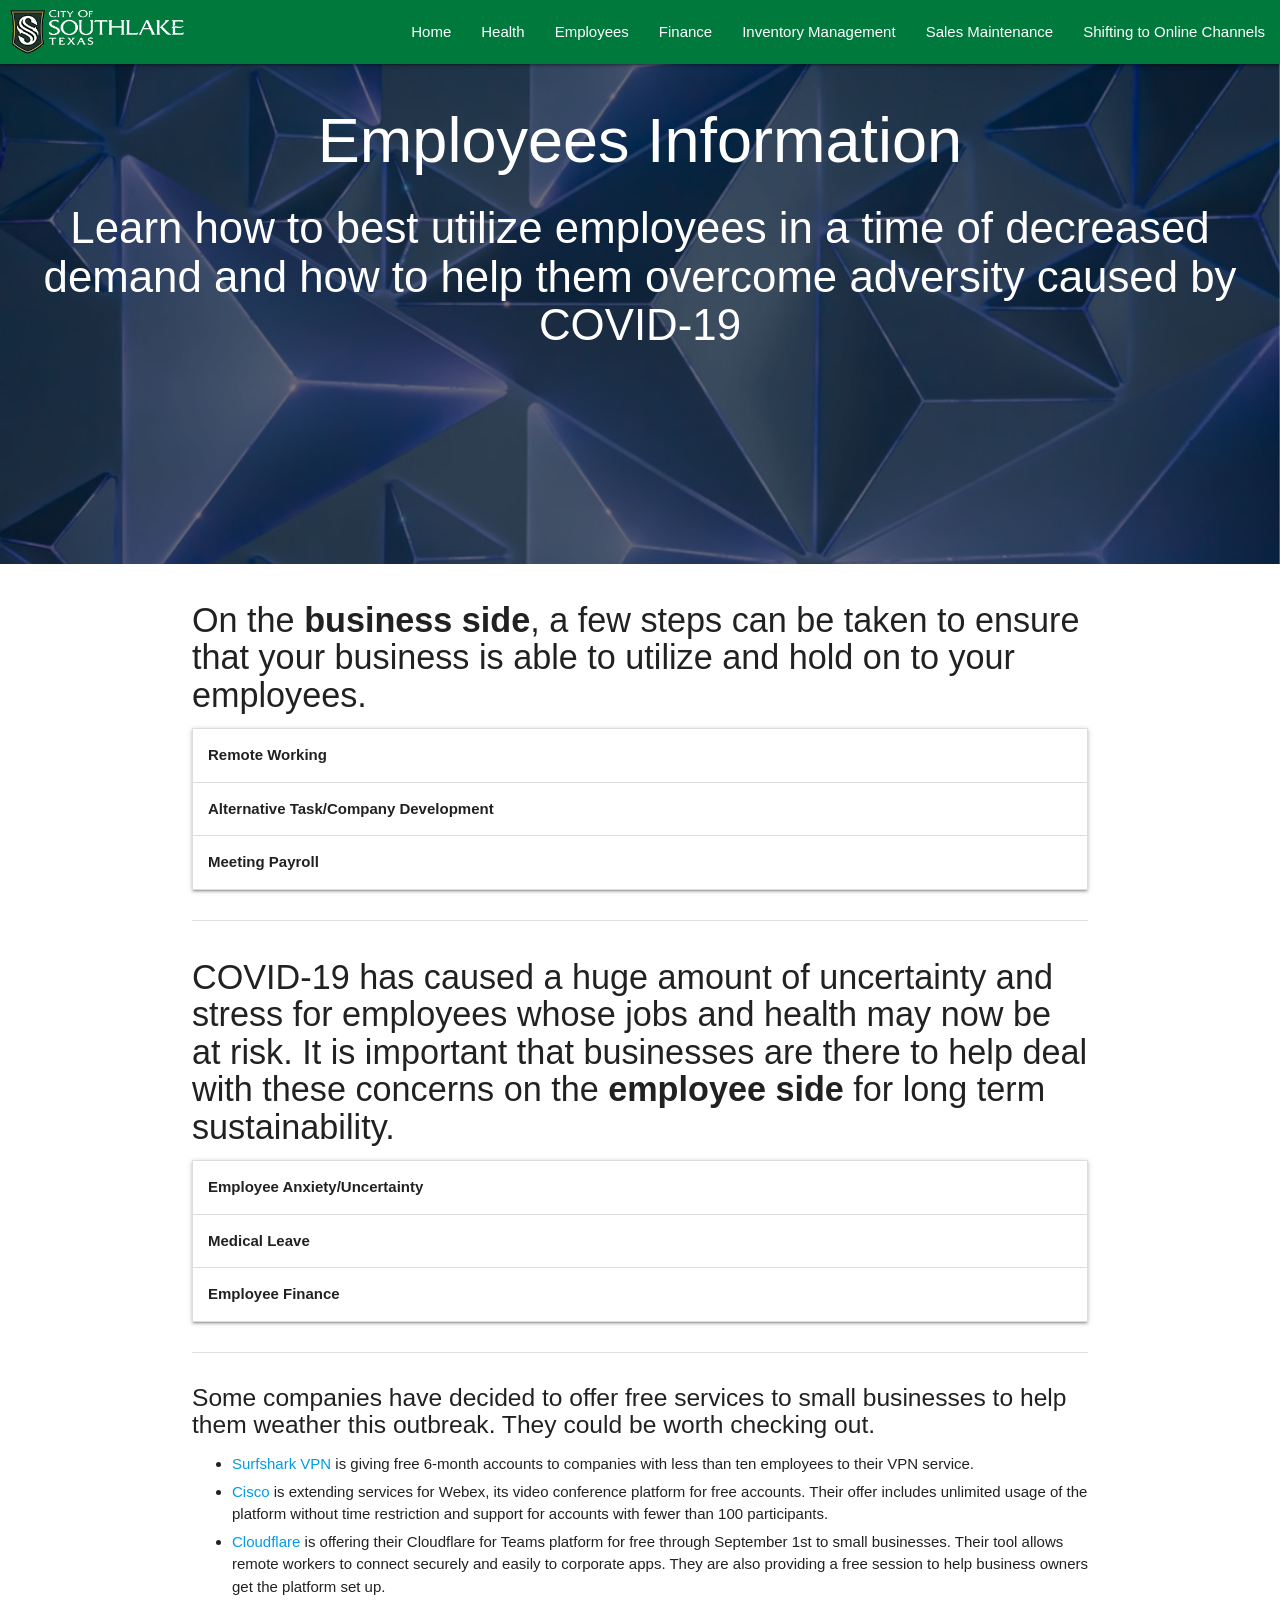
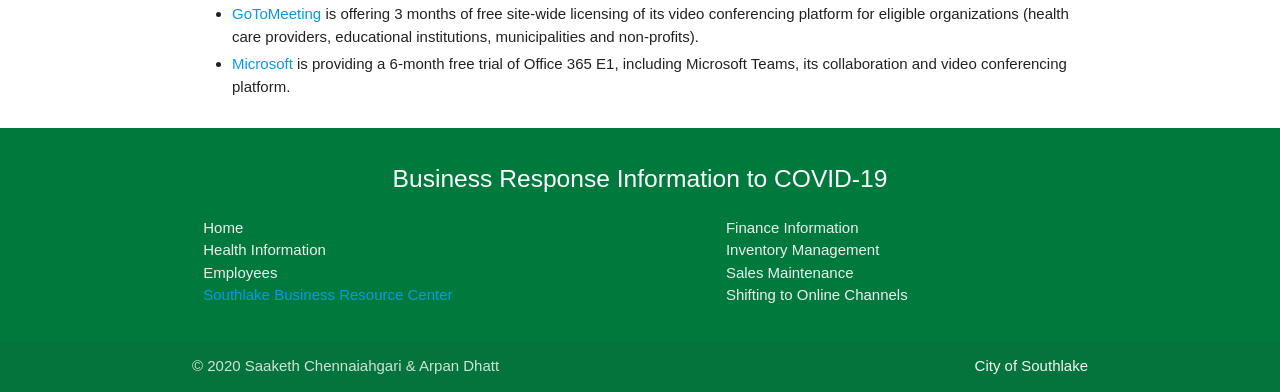
<file: employees.html>
<html>

<head>
    <meta charset="utf-8">
    <meta http-equiv="x-ua-compatible" content="ie=edge">
    <title>COVID-19 Response</title>
    <meta name="description" content="">
    <meta name="viewport" content="width=device-width, initial-scale=1">

    <link rel="stylesheet" href="materialize-src/css/materialize.css">
    <link rel="stylesheet" href="custom.css">
    <link href="https://fonts.googleapis.com/icon?family=Material+Icons" rel="stylesheet">

</head>

<body>
    <div include-html="navigation.html?v=3"></div>
    <div class="parallax-container">
        <h1 class="white-text center">Employees Information</h1>
        <h3 class="white-text center">Learn how to best utilize employees in a time of decreased demand and how to help them overcome adversity caused by COVID-19</h3>
        <div class="parallax"><img style="filter: brightness(50%);" src="assets/employees-page-parallax.jpeg">
        </div>
    </div>
    <div class="container">
        <div class="section">
            <h4>On the <b>business side</b>, a few steps can be taken to ensure that your business is able to utilize and hold on to your employees.</h4>
            <ul class="collapsible">
                <li>
                    <div class="collapsible-header">Remote Working</div>
                    <div class="collapsible-body">
                        <p>The CDC and WHO recommend that businesses shift towards remote working in order to continue the policy of social distancing and to slow the spread of the virus.</p>
                        <p>There are numerous services and tools that businesses can use in order to make a seamless transition to remote working.</p>
                        <ul class="browser-default">
                            <li>Chat/Instant Messaging</li>
                            <ul class="browser-default"> 
                                <li><a href="https://slack.com/">Slack</a> and <a href="https://products.office.com/en-us/microsoft-teams/group-chat-software">Microsoft Teams</a> are business focused communication platforms that allow for communication between different teams, departments, and the company as a whole. They have different channels that allow for communication to occur between different segments of the company, and are currently used by many large businesses.</li>
                            </ul>
                            <li>Virtual Interaction</li>
                            <ul class="browser-default">
                                <li>Platforms like <a href="https://gsuite.google.com/products/meet/">Google Hangouts</a> and <a href="https://zoom.us/ent?zcid=2582">Zoom</a> allow for virtual face-to-face interaction between members of your company, but also with members of other companies. These platforms also come with features like screen-sharing capabilities, recording, and live chat, which can aid in communicating remotely.</li>
                            </ul>
                            <li>Cloud Storage</li>
                            <ul class="browser-default">
                                <li>It can be difficult for employees to access their company's internal server and data when they are not in the office, which is where cloud storage comes in. Platforms such as <a href="https://www.google.com/drive/">Google Drive</a> or <a href="https://www.dropbox.com/?landing=dbv2">Dropbox</a> allow the seamless sharing and data accessing from anywhere, and can play a pivotal role in enabling remote working.</li>
                            </ul>
                            <li>Productivity Trackers</li>
                            <ul class="browser-default">
                                <li>It can be easy to get off track and distracted when at home, but fortunately, there are a whole host of productivity trackers that businesses can use to hold employees accountable and ensure they are not getting off task. Some popular productivity trackers are <a href="">Toggl, <a href="https://todoist.com/">Todoist</a> and <a href="https://www.focusboosterapp.com/">Focus Booster</a>.</li>
                            </ul>
                            <li>Project Management Tools</li>
                            <ul class="browser-default">
                                <li>Maintaining a normal workflow and communicating everyone's roles and tasks can be challenging when working remotely. That is why it is important to use project management tools so each employee knows what to do and when. They also enable management to have better oversight over how employees are functioning. Some good project management tools are <a href="https://trello.com/en-US">Trello</a>, <a href="https://basecamp.com/">Basecamp</a>, <a href="https://asana.com/">Asana</a>, <a href="https://airtable.com/">Airtable</a> or <a href="https://monday.com/">Monday.com</a>. These applications allow managers to view both lists of pre-planned goals and steps in order to achieve them, all to ensure that even when working remotely, a clear agenda for all employees is set.</li>
                            </ul>
                        </ul>
                    </div>
                </li>
                <li>
                    <div class="collapsible-header">Alternative Task/Company Development</div>
                    <div class="collapsible-body">
                        <p>Although normal business has been disrupted because of the virus, it does not mean that employees automatically become redundant. This time can be used for a variety of functions that can better prepare businesses for the future, once COVID-19 has passed.</p>
                        <p>Employees can work on</p>
                        <ul class="browser-default">
                            <li>
                                Marketing Teams: 
                            </li>
                            <ul class="browser-default">
                                <li>Look out for new opportunities amongst this adversity</li>
                                <li>Consumer outreach through email updates and social media</li>
                                <li>Skills training</li>
                            </ul>
                            <li>
                                Management:
                            </li>
                            <ul class="browser-default">
                                <li>Skills training</li>
                                <li>Develop new strategies for sales, customer service, etc.</li>
                                <li>Developing stronger internal management systems</li>
                            </ul>
                            <li>
                                Lower-level workers:
                            </li>
                            <ul class="browser-default">
                                <li>Skills training</li>
                                <li>Repairs, maintenance, or renovations</li>
                                <li>Stock up on products, services, etc. for after the outbreak passes</li>
                            </ul>
                        </ul>
                    </div>
                </li>
                <li>
                    <div class="collapsible-header">Meeting Payroll</div>
                    <div class="collapsible-body">
                        <p>The reduction in cash flow means that it will be hard for business to maintain payroll, but there are a few steps that can be taken in order to mitigate this issue.</p>
                        <ul class=browser-default>
                            <li>Cut working hours or obligations to justify a temporary lower salary.</li>
                            <li>Encourage employees to take their vacation days now.</li>
                            <li>Furlough employees and ask them to take a temporary pay cut.</li>
                        </ul>
                    </div>
                </li>
            </ul>
        </div>

        <div class="divider"></div>

        <div class="section">
            <h4>COVID-19 has caused a huge amount of uncertainty and stress for employees whose jobs and health may now be at risk. It is important that businesses are there to help deal with these concerns on the <b>employee side</b> for long term sustainability.</h4>
            <ul class="collapsible">
                <li>
                    <div class="collapsible-header">Employee Anxiety/Uncertainty</div>
                    <div class="collapsible-body">
                        <p>The uncertainty caused by a decrease in business and lack of knowledge about COVID-19 can cause great anxiety and fear in employees. It is important for businesses to take steps to reduce this fear for the well-being of the nation, and for the efficiency and success of their business. Here are a few steps that can be taken to reduce this issue.</p>
                        <ul class="browser-default">
                            <li>Communicate frequently and openly with your employees, ensuring they are in the loop of communication to erase any sense of uncertainty.</li>
                            <li>Implement proper hygiene and health recommendations from the CDC and educate employees about the steps your business is taking to protect their health. More information about health steps that can be taken can be found <a href="health.html">here</a></li>
                            <li>Try to be flexible in working accommodations. Allow employees to work remotely or at their own pace to deal with school closures and other exigent restrictions put in place to deal with the virus.</li>
                            <li>Limit employee travel and exposure to areas that could expose them to the virus.</li>
                            <li>Make sure to communicate and implement new recommendations/restrictions the government has imposed in order to fight the spread of COVID-19.</li>
                            <li>Create an environment that lets employees know they can communicate their concerns or queries to management.</li>
                        </ul>
                    </div>
                </li>
                <li>
                    <div class="collapsible-header">Medical Leave</div>
                    <div class="collapsible-body">
                        <ul class="browser-default">
                            <li>The “Families First” Coronavirus Aid Package has made some changes to the status of medical leave for employees.</li>
                            <li>If an employee is unable to work because they are subject to quarantine or isolation, experiencing symptoms of COVID–19, caring for someone who is in quarantine or isolation, and/or have children in schools that have closed, employers with fewer than 500 employees must provide two weeks' worth of paid sick leave.</li>
                            <li>Employers themselves will receive tax credits to offset the costs of providing this paid leave.</li>
                            <li>It is important to allow employees to be healthy at home or allow them to help others at home to ensure their productivity and loyalty to the company after this disease subsides.</li>
                        </ul>
                    </div>
                </li>
                <li>
                    <div class="collapsible-header">Employee Finance</div>
                    <div class="collapsible-body">
                        <p>Many employees are now struggling to afford their former cost of living (bills, rent, food, and other essentials) due to reduced hours and furloughs from the virus.</p>
                        <p>This is harmful, as employees make up the foundation of any business and will be essential to the recovery of a business after the pandemic subsides.It is hard to find loyal and hardworking employees, so it is important to take steps to retain them. A company can do this in many ways.</p>
                        <ul class="browser-default">
                            <li>Talk with employees and provide resources that better enable them to budget their money and get by during these hard times.</li>
                            <li>Encourage employees to find jobs elsewhere, in industries that now require manpower, such as:</li>
                            <ul class="browser-default">
                                <li>Delivery Drivers</li>
                                <li>Warehouse workers</li>
                            </ul>
                        </ul>
                    </div>
                </li>
            </ul>
        </div>

        <div class="divider"></div>
        <div class="section">
            <h5>Some companies have decided to offer free services to small businesses to help them weather this outbreak. They could be worth checking out.</h5>
            <ul class="browser-default">
                <li><a href="https://surfshark.com/corona-response">Surfshark VPN</a> is giving free 6-month accounts to companies with less than ten employees to their VPN service.</li>
                <li><a href="https://help.webex.com/en-us/n80v1rcb/Cisco-Webex-Available-Free-in-These-Countries-COVID-19-Response">Cisco</a> is extending services for Webex, its video conference platform for free accounts. Their offer includes unlimited usage of the platform without time restriction and support for accounts with fewer than 100 participants.</li>
                <li><a href="https://www.cloudflare.com/smallbusiness/?_ga=2.238038272.1004198297.1583774946-933707621.1583774946">Cloudflare</a> is offering their Cloudflare for Teams platform for free through September 1st to small businesses.  Their tool allows remote workers to connect securely and easily to corporate apps.  They are also providing a free session to help business owners get the platform set up.</li>
                <li><a href="https://blog.gotomeeting.com/coronavirus-disruptions-and-support/">GoToMeeting</a> is offering 3 months of free site-wide licensing of its video conferencing platform for eligible organizations (health care providers, educational institutions, municipalities and non-profits).</li>
                <li><a href="https://docs.microsoft.com/en-us/microsoftteams/e1-trial-license">Microsoft</a> is providing a 6-month free trial of Office 365 E1, including Microsoft Teams, its collaboration and video conferencing platform.</li>
            </ul>
        </div>

    </div>
    <div include-html="footer.html?v=1"></div>

    <script src="materialize-src/js/bin/materialize.min.js"></script>
    <script src="include-html.js"></script>
    <script>
        M.AutoInit()
    </script>
</body>

</html>
</file>
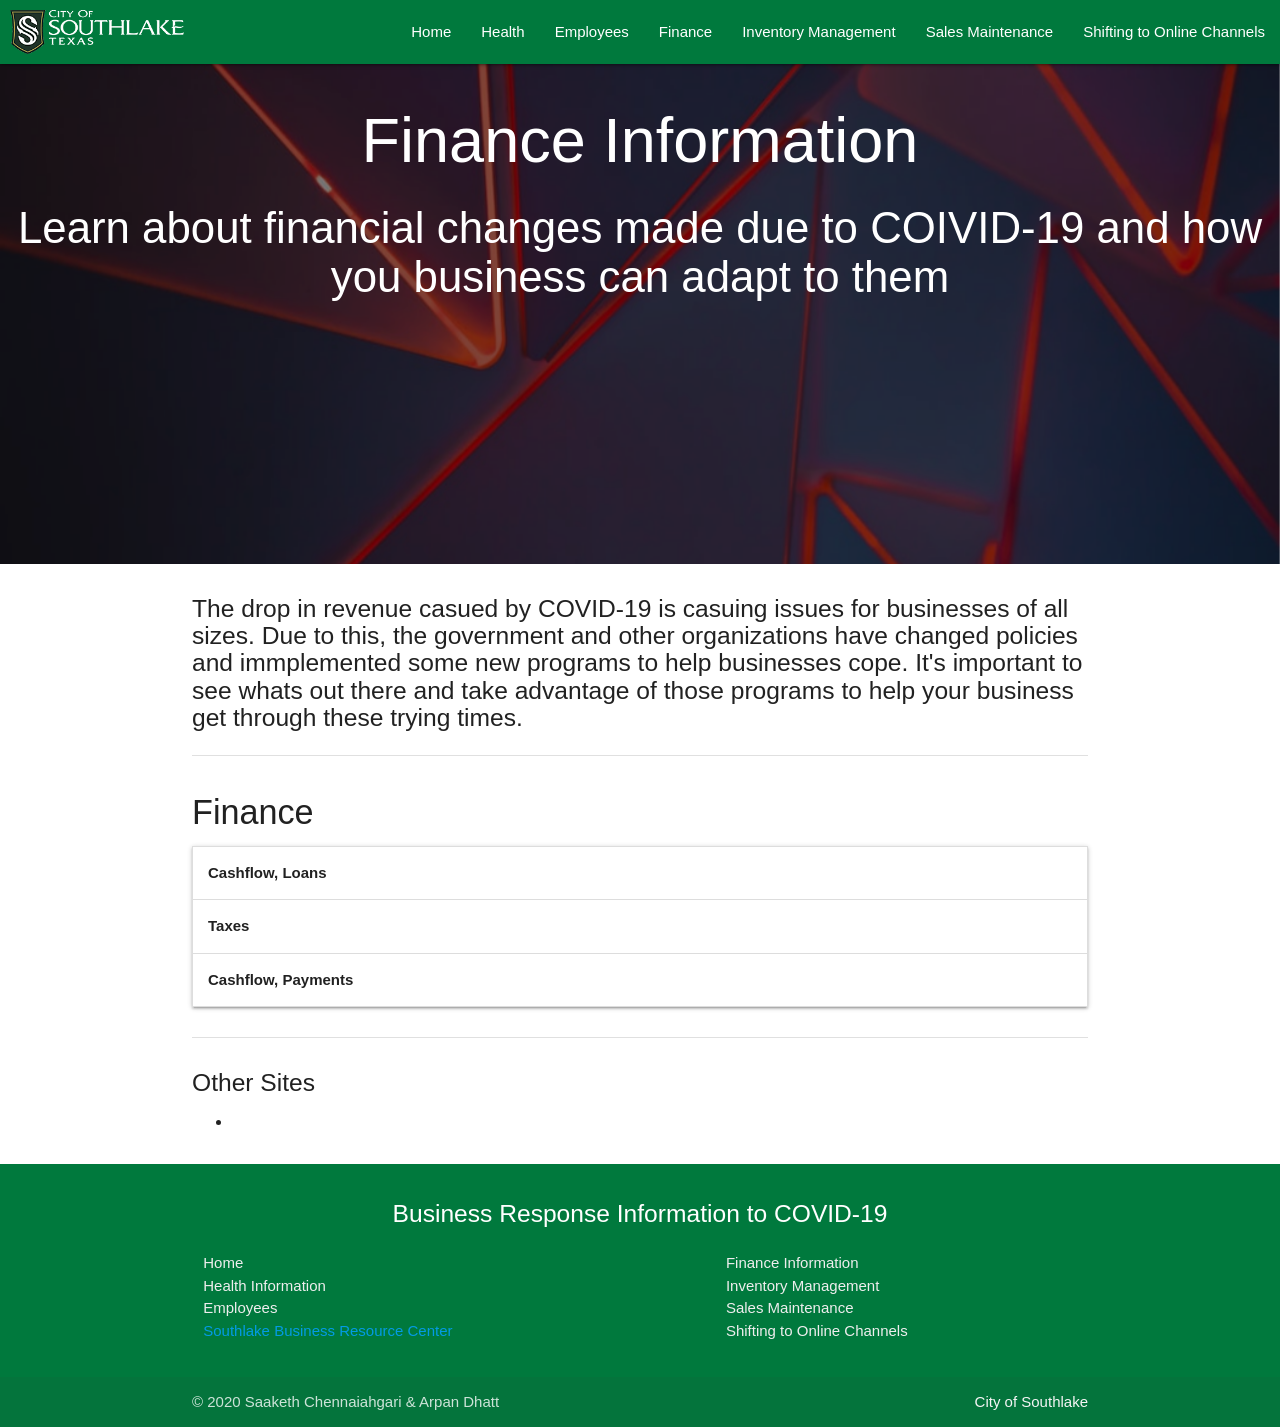
<file: finance.html>
<html>

<head>
    <meta charset="utf-8">
    <meta http-equiv="x-ua-compatible" content="ie=edge">
    <title>COVID-19 Response</title>
    <meta name="description" content="">
    <meta name="viewport" content="width=device-width, initial-scale=1">

    <link rel="stylesheet" href="materialize-src/css/materialize.css">
    <link rel="stylesheet" href="custom.css">
    <link href="https://fonts.googleapis.com/icon?family=Material+Icons" rel="stylesheet">

</head>

<body>
    <div include-html="navigation.html?v=3"></div>
    <div class="parallax-container">
        <h1 class="white-text center">Finance Information</h1>
        <h3 class="white-text center">Learn about financial changes made due to COIVID-19 and how you business can adapt to them</h3>
        <div class="parallax"><img style="filter: brightness(50%);" src="assets/finance-page-parallax.jpeg">
        </div>
    </div>
    <div class="container">
        <div class="section white">
            <h5>The drop in revenue casued by COVID-19 is casuing issues for businesses of all sizes. Due to this, the government and other organizations have changed policies and immplemented some new programs to help businesses cope. It's important to see whats out there and take advantage of those programs to help your business get through these trying times.
            </h5>
        </div>
        <div class="divider"></div>
        <div class="section">
            <h4>Finance</h4>
            <ul class="collapsible">
                <li>
                    <div class="collapsible-header">Cashflow, Loans</div>
                    <div class="collapsible-body">
                        <p>Businesses still have existing obligations to meet, despite the reduction in sales caused by COVID-19. Although not an ideal solution, it is recommended that small businesses take low-interest loans from the US Small Business Administration in order to cover obligations for the next few months until the economic consequence of COVID-19 is lessened.</p>
                        <ul class="browser-default">
                            <li>The federal government recently enabled the <a href="https://disasterloan.sba.gov/ela/Information/ApplyOnline">Economic Injury Disaster Loan Program</a> in Texas. Under this program, businesses are eligible for a low-interest loan of up to 2 million dollars to cover working capital needs.</li>
                            <li>If other funding is needed, the Small Business Administrations <a href="https://www.sba.gov/funding-programs/loans/lender-match">Lender Match</a> program can be used to compare different lenders and access a SBA approved loan.</li>
                        </ul>
                    </div>
                </li>
                <li>
                    <div class="collapsible-header">Taxes</div>
                    <div class="collapsible-body">
                        <p>The federal government has deferred federal income tax payments for entities other than C-Corporations until June 15th, 2020. This does not mean that taxes are to be filed by June 15th -- April 15th, 2020 remains the filing deadline for tax returns.</p>
                        <p>For C-Corporations, income tax payment deadlines are being automatically extended until July 15th, 2020, for up to $10 million of their 2019 tax due.</p>
                    </div>
                </li>
                <li>
                    <div class="collapsible-header">Cashflow, Payments</div>
                    <div class="collapsible-body">
                        <p>It is important to reach out to lenders and other entities to which your business has a financial obligation in order to see if payment structures can be reworked.</p>
                        <ul class="browser-default">
                            <li>Many lenders, such as Capital One, Citi, and Wells Fargo have all issued statements indicating that they are willing to work with customers that experience financial difficulties. For example, Citi has waived service charges for small businesses for 30 days.</li>
                            <li>It is important that your business reaches out to its lenders to see if they either have programs in place to help small businesses or to contact customer service to negotiate terms.</li>
                        </ul>
                    </div>
                </li>
            </ul>
        </div>
        <div class="divider"></div>
        <div class="section">
            <h5>Other Sites</h5>
            <ul class="browser-default">
                <li></li>
            </ul>
        </div>

    </div>
    <div include-html="footer.html?v=1"></div>

    <script src="materialize-src/js/bin/materialize.min.js"></script>
    <script src="include-html.js"></script>
    <script>
        M.AutoInit()
    </script>
</body>

</html>
</file>
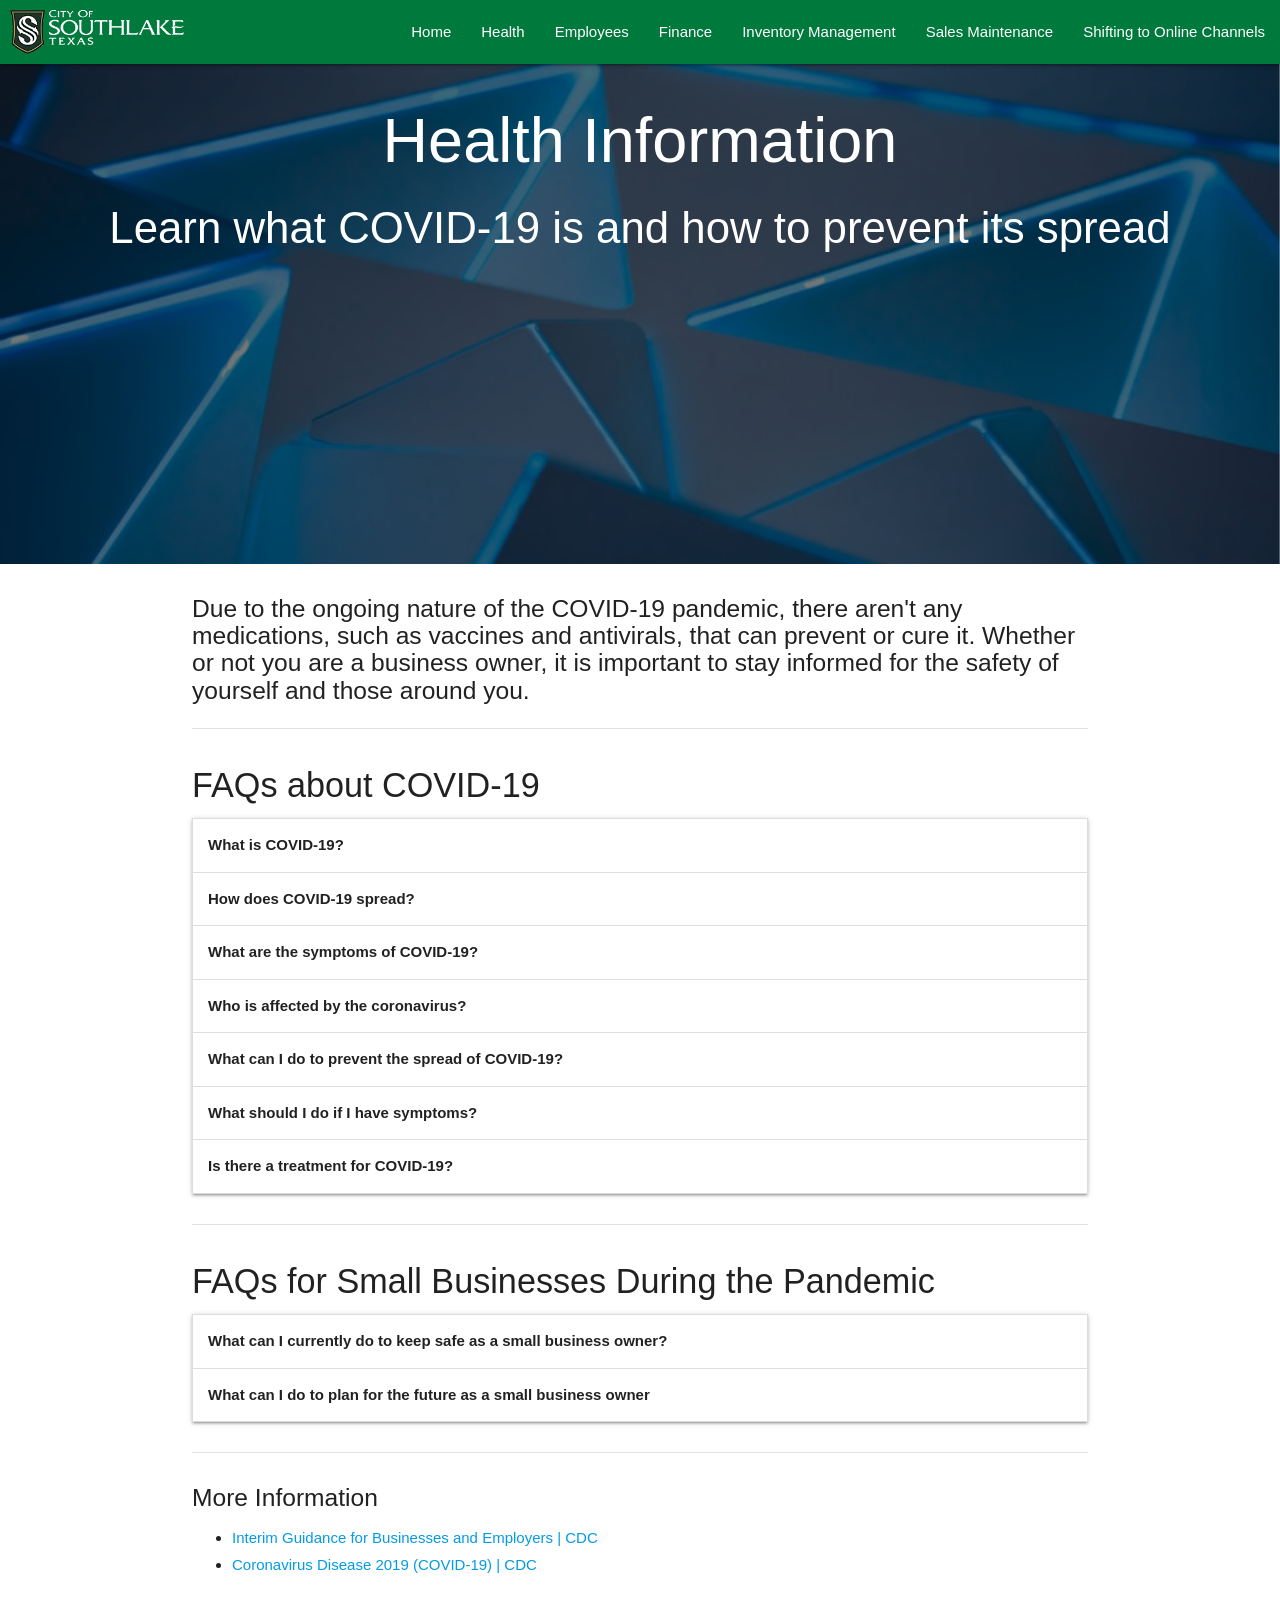
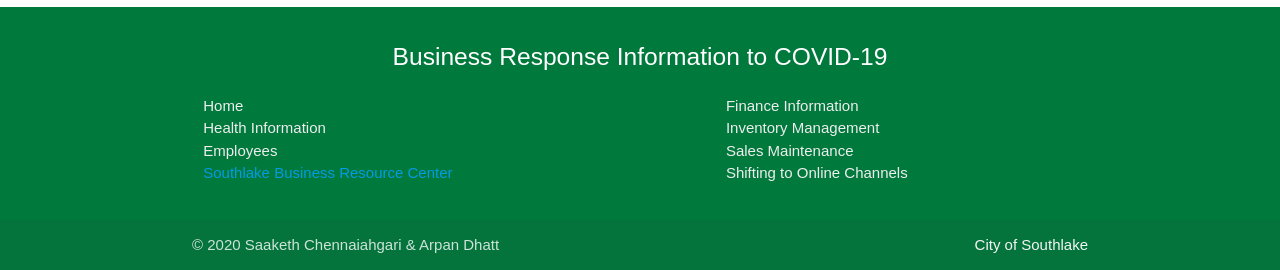
<file: health.html>
<html>

<head>
    <meta charset="utf-8">
    <meta http-equiv="x-ua-compatible" content="ie=edge">
    <title>COVID-19 Response</title>
    <meta name="description" content="">
    <meta name="viewport" content="width=device-width, initial-scale=1">

    <link rel="stylesheet" href="materialize-src/css/materialize.css">
    <link rel="stylesheet" href="custom.css">
    <link href="https://fonts.googleapis.com/icon?family=Material+Icons" rel="stylesheet">

</head>

<body>
    <div include-html="navigation.html?v=3"></div>
    <div class="parallax-container">
        <h1 class="white-text center">Health Information</h1>
        <h3 class="white-text center">Learn what COVID-19 is and how to prevent its spread</h3>
        <div class="parallax"><img style="filter: brightness(50%);" src="assets/health-page-parallax.jpeg">
        </div>
    </div>
    <div class="container">
        <div class="section white">
            <h5>
                Due to the ongoing nature of the COVID-19 pandemic, there aren't any medications, such as vaccines and
                antivirals, that can prevent or cure it. Whether or not you are a business owner, it is important to stay informed for the safety of yourself and those around you.
            </h5>
        </div>
        <div class="divider"></div>
        <div class="section">
            <h4>FAQs about COVID-19</h4>
            <ul class="collapsible">
                <li>
                    <div class="collapsible-header">What is COVID-19?</div>
                    <div class="collapsible-body">
                        COVID-19 is a highly contagious respiratory illness with sustained community transmission in
                        several countries, including the United States(majority of cases are not imported). The official
                        name of of the virus is "severe acute respiratory syndrome coronavirus 2"(SARS-CoV-2). It is
                        currently theorized the virus originated in Wuhan, China in November 2019.
                    </div>
                </li>
                <li>
                    <div class="collapsible-header">How does COVID-19 spread?</div>
                    <div class="collapsible-body">
                        <p>
                            It is believed that COVID-19 spreads mainly between people who are in close contact with one
                            another (within 6 feet of each other) via small airborne droplets that are produced when an
                            infected person coughs or sneezes. A person can also get COVID-19 by touching a surface or
                            object that has the virus on it and then touching their face.
                        </p>
                    </div>
                </li>
                <li>
                    <div class="collapsible-header">What are the symptoms of COVID-19?</div>
                    <div class="collapsible-body">
                        <p>
                            Most people who have COVID-19 will experience mild symptoms similar to those of the common
                            cold or flu. Some people may not experience any symptoms at all. The most common symptoms
                            include but are not limited to:
                            <ul class="browser-default">
                                <li>Fever</li>
                                <li>Dry Cough</li>
                                <li>Shortness of Breath</li>
                            </ul>
                        </p>
                        <p>However, some people will experience more severe symptoms that can be life threatening. If
                            someone experiences these symptoms they should call their health care provider immediately:
                            <ul class="browser-default">
                                <li>Pneumonia</li>
                                <li>Multiple Organ Failure</li>
                            </ul>
                        </p>
                    </div>
                </li>
                <li>
                    <div class="collapsible-header">Who is affected by the coronavirus?</div>
                    <div class="collapsible-body">
                        <p>
                            Most people will survive their infection without requiring any medical treatment. On the
                            contrary, there are some people who are more vulnerable than others.
                            <ul class="browser-default">
                                <li>People with respiratory illnesses, compromised immune systems, COPD, or a history of heart failure are especially
                                    susceptible to developing severe complications from COVID-19. Furthermore, elderly
                                    people (those above the age of 60) are far more likely to develop severe symptoms
                                    that require hospitalization.</li>
                                <li>It is important that everyone takes proper precautions to prevent the spread of the
                                    virus in order to protect these vulnerable demographics.</li>
                            </ul>
                        </p>
                    </div>
                </li>
                <li>
                    <div class="collapsible-header">What can I do to prevent the spread of COVID-19?</div>
                    <div class="collapsible-body">
                        <p>
                            There are many precautions you can take to mitigate the spread of COVID-19. Most of these
                            are standard hygiene practices that apply to many diseases:
                            <ul class="browser-default">
                                <li>Avoid close contact with people who are currently sick.</li>
                                <li>Avoid touching your eyes, nose, and mouth with unwashed hands. </li>
                                <li>Wash your hands often with soap and water for at least 20 seconds. Use an
                                    alcohol-based hand sanitizer that contains at least 60% alcohol if soap and water
                                    are not available.</li>
                            </ul>
                        </p>
                    </div>
                </li>
                <li>
                    <div class="collapsible-header">What should I do if I have symptoms?</div>
                    <div class="collapsible-body">
                        <p>
                            Symptoms can appear 2-14 days after you have been exposed to the virus. If you are
                            experiencing any symptoms it is advised to:
                            <ul class="browser-default">
                                <li>Self-Quarantine: Avoid going to public places.</li>
                                <li>Cover your cough or sneeze with a tissue, then dispose of the tissue in the trash.
                                </li>
                                <li>Clean and disinfect frequently touched objects and surfaces such as doorknobs and
                                    counters.</li>
                            </ul>
                        </p>
                        <p>
                            If you start experiencing the below warning signs get medical attention immediately. These
                            warning signs include but are not limited to:
                            <ul class="browser-default">
                                <li>Trouble breathing</li>
                                <li>Peristent pain or pressure in the chest</li>
                                <li>New confusion or inability to arouse</li>
                                <li>Bluish lips or face</li>
                            </ul>
                        </p>
                    </div>
                </li>
                <li>
                    <div class="collapsible-header">Is there a treatment for COVID-19?</div>
                    <div class="collapsible-body">
                        <p>Currently, there is no specific antiviral treatment for COVID-19. People with COVID-19 can
                            seek medical care only to help relieve symptoms.</p>
                    </div>
                </li>
            </ul>
        </div>
        <div class="divider"></div>
        <div class="section">
            <h4>FAQs for Small Businesses During the Pandemic</h4>
            <ul class="collapsible">
                <li>
                    <div class="collapsible-header">What can I currently do to keep safe as a small business owner?
                    </div>
                    <div class="collapsible-body">
                        <p>
                            <ul class="browser-default">
                                <li>Encourage sick employees to stay at home until they have been fever-free for 24
                                    hours without taking any fever reduction medications. Encourage minimal contact
                                    between employees, as well as proper hand washing hygiene (20 seconds).
                                </li>
                                <li>Do not require a doctor’s note for employees who are sick to confirm their illness
                                    or to return to work. Many doctor’s offices and medical facilities will be extremely
                                    busy during this time or do not have testing kits available and may not be able to provide timely documentation. If an
                                    employee is not feeling well, actively encourage them to stay home.
                                </li>
                                <li>If an employee shows symptoms of a respiratory illness, make sure they are separated
                                    from other employees and sent home immediately. Make sure they follow proper
                                    respiratory hygiene by using tissues when coughing or sneezing, as well as washing
                                    hands often.
                                </li>
                                <li>Routinely perform a thorough cleaning of surfaces that are frequently touched, such
                                    as doorknobs and counters. Visible efforts at disinfection can leave a positive
                                    impression with customers.</li>
                                <li>If an employee is confirmed to have COVID-19, employers should inform fellow
                                    employees of their possible exposure to COVID-19 in the workplace. Employers should
                                    ensure that they maintain the confidentiality of the diagnosed employee by adhering
                                    to the guidelines set by the Americans with Disabilities Act (ADA). </li>
                            </ul>
                        </p>
                    </div>
                </li>
                <li>
                    <div class="collapsible-header">What can I do to plan for the future as a small business owner</div>
                    <div class="collapsible-body">
                        <p>
                            <ul class="browser-default">
                                <li>Develop a plan to continue business operations with a reduced number of employees.
                                    Absenteeism due to the virus can be planned for by ensuring all essential business
                                    functions can continue with a reduced workforce.</li>
                                <ul class="browser-default">
                                    <li>Train other personnel to perform essential functions in case other key team
                                        members are absent.</li>
                                    <li>Employees should play a key role in developing the plan.</li>
                                </ul>
                                <li>Consider establishing flexible worksites (telecommuting) and/or flexible work hours (staggered shifts with cleanings in between) to increase the physical distance among employees in order to adhere to local health guidelines.</li>
                                <li>Plan for how your business might operate should there be an increase in absenteeism among employees, or an interruption within supply chains. This might include considering how the following might be impacted by a sustained outbreak of COVID-19:
                                    <ul class="browser-default">
                                        <li>Due to school closure in the area, some employees may be forced to care for sick relatives or children.  Plan accordingly</li>
                                    </ul>
                                </li>
                                <li>Keep employees well informed, and anticipate any fear, anxiety, rumors, or misinformation that may be spreading due to COVID-19.</li>
                            </ul>
                        </p>
                    </div>
                </li>
            </ul>
        </div>
        <div class="divider"></div>
        <div class="section">
            <h5>More Information</h5>
            <p>
                <ul class="browser-default">
                    <li><a href="https://www.cdc.gov/coronavirus/2019-ncov/community/guidance-business-response.html?CDC_AA_refVal=https%3A%2F%2Fwww.cdc.gov%2Fcoronavirus%2F2019-ncov%2Fspecific-groups%2Fguidance-business-response.html">Interim Guidance for Businesses and Employers | CDC</a></li>
                    <li><a href="https://www.cdc.gov/coronavirus/2019-nCoV/index.html">Coronavirus Disease 2019 (COVID-19) | CDC</a></li>
                </ul>
            </p>
        </div>

    </div>
    <div include-html="footer.html?v=1"></div>

    <script src="materialize-src/js/bin/materialize.min.js"></script>
    <script src="include-html.js"></script>
    <script>
        M.AutoInit()
    </script>
</body>

</html>
</file>
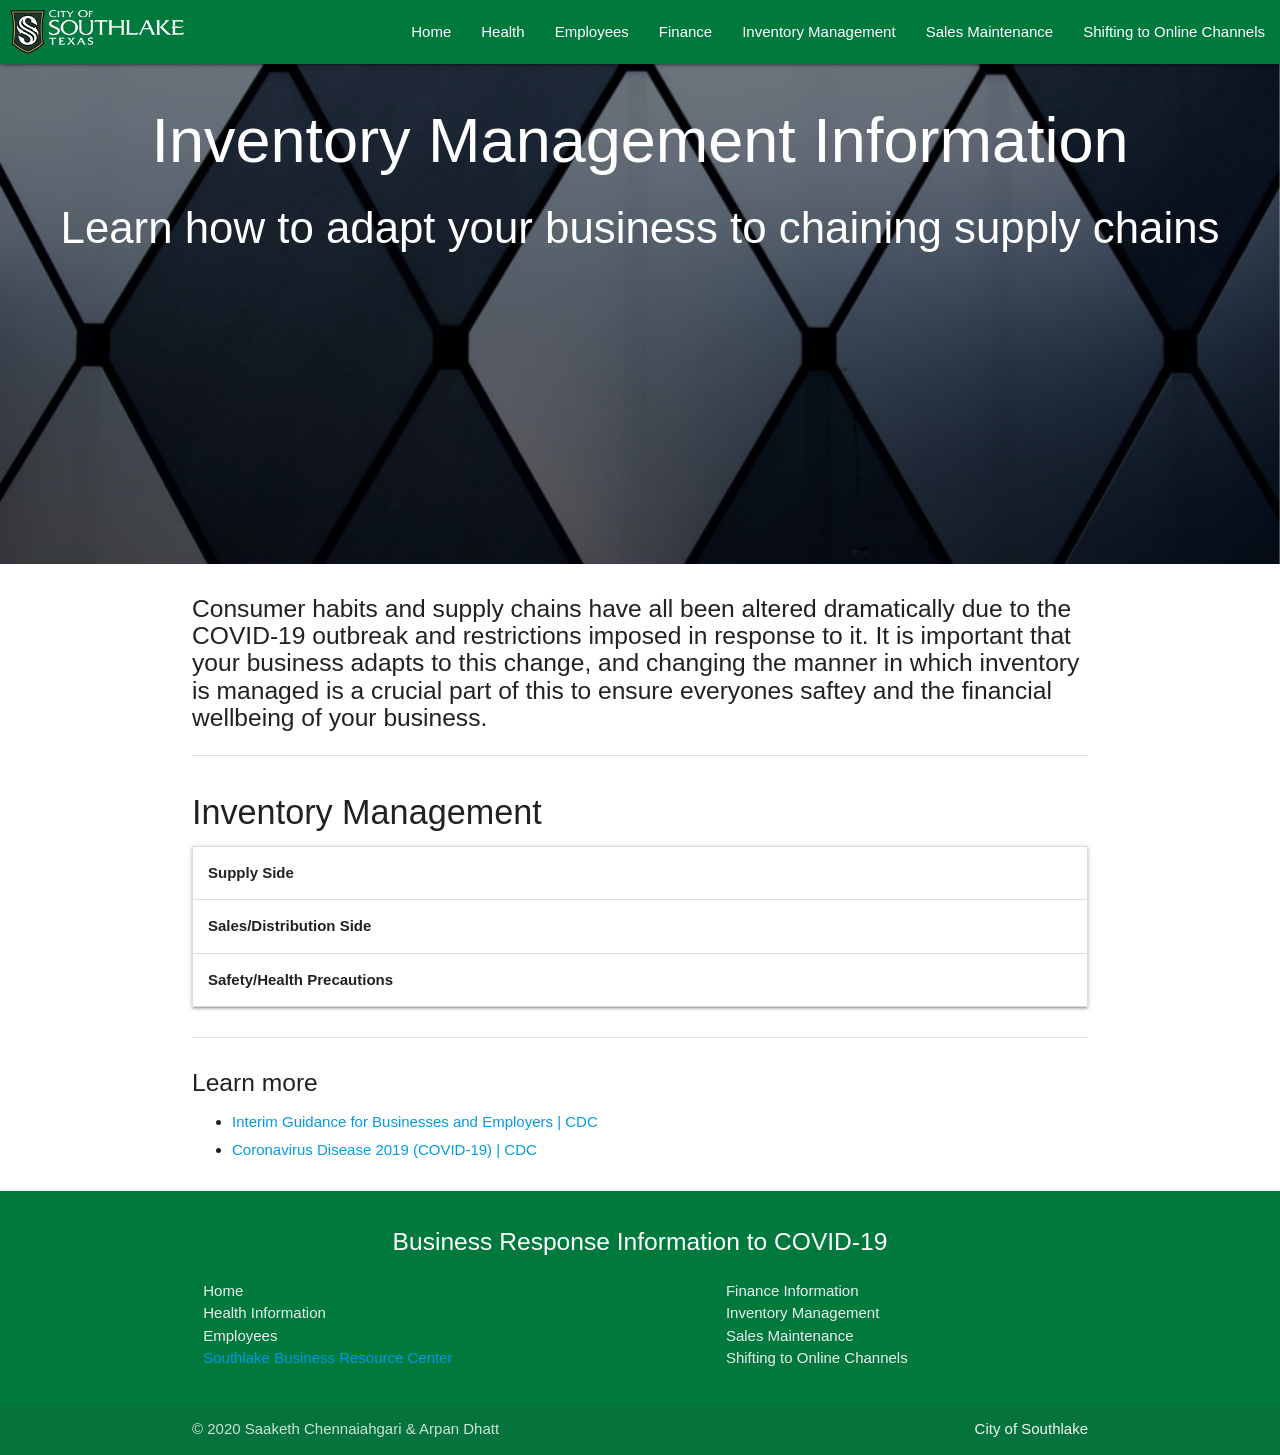
<file: inventory-management.html>
<html>

<head>
    <meta charset="utf-8">
    <meta http-equiv="x-ua-compatible" content="ie=edge">
    <title>COVID-19 Response</title>
    <meta name="description" content="">
    <meta name="viewport" content="width=device-width, initial-scale=1">

    <link rel="stylesheet" href="materialize-src/css/materialize.css">
    <link rel="stylesheet" href="custom.css">
    <link href="https://fonts.googleapis.com/icon?family=Material+Icons" rel="stylesheet">

</head>

<body>
    <div include-html="navigation.html?v=3"></div>

    <div class="parallax-container">
        <h1 class="white-text center">Inventory Management Information</h1>
        <h3 class="white-text center">Learn how to adapt your business to chaining supply chains </h3>
        <div class="parallax"><img style="filter: brightness(50%);" src="assets/inventory-management-page-parallax.jpeg">
        </div>
    </div>
    <div class="container">
        <div class="section white">
            <h5> Consumer habits and supply chains have all been altered dramatically due to the COVID-19 outbreak and restrictions imposed in response to it. It is important that your business adapts to this change, and changing the manner in which inventory is managed is a crucial part of this to ensure everyones saftey and the financial wellbeing of your business.
            </h5>
        </div>
        <div class="divider"></div>
        <div class="section">
            <h4>Inventory Management</h4>
            <ul class="collapsible">
                <li>
                    <div class="collapsible-header">Supply Side</div>
                    <div class="collapsible-body">
                        <ul class="browser-default">
                            <li>The government has advised both individuals and companies against hoarding and buying supplies in large quantities in the short term. This practice leads to uncertainty and shortages, two things that will slow down the rate of crisis recovery.</li>
                            <li><b>When purchasing from domestic suppliers, avoid massive orders that are greater than normal, and do not hoard supplies for the future.</b></li>
                            <li>However, when purchasing supplies from international sources, it is advisable to stock up on supplies for the future. International supply chains are being disrupted, and changing demand patterns across the world are causing logistics and transport to become more expensive and unpredictable.</li>
                        </ul>
                    </div>
                </li>
                <li>
                    <div class="collapsible-header">Sales/Distribution Side</div>
                    <div class="collapsible-body">
                        <p>Take measures to prevent people from overbuying essential products.</p>
                        <ul class="browser-default">
                            <li>Some goods, ranging from fitness equipment to bread, are in high demand due to COVID-19. In order to ensure equity, whenever goods sold by your business are in high demand, it is recommended that products be rationed to a certain amount per customer to prevent hoarding and to ensure everyone has access to those products.</li>
                            <li>Your business can also create waitlists for individuals to receive products as soon as the next shipment arrives, which ensures that everyone has a fair chance of obtaining products.</li>
                        </ul>
                        <p>On the flip side, demand for other products has gone down significantly due to COVID-19. If the inventory does not decompose over time, it is advisable to save it for use after COVID-19 passes, but if it decomposes, it is important not to let it go to waste.</p>
                        <ul class="browser-default">
                            <li>This can be accomplished by offering discounts on low-demand products, communicating these discounts to customers <a href="sales-maintainance.html">(see marketing tips)</a>, and distributing them in an online manner.</li>
                            <li>As a last resort, it is recommended to donate low-demand products to support individuals or organizations in need and also gain positive publicity for your business. See more <a href="sales-maintainance.html">here</a>.</li>
                        </ul>
                    </div>
                </li>
                <li>
                    <div class="collapsible-header">Safety/Health Precautions</div>
                    <div class="collapsible-body">
                        <p>COVID-19 has been shown to last on surfaces such as cardboard for up to 24 hours, and on plastic and steel for up to 72 hours. If possible, leave all incoming shipments untouched for that period of time. Alternatively, before interaction, shipments can be wiped down with disinfectant to prevent the spread of the disease.</p>
                        <p> <b>It is also advisable to use gloves and a mask when interacting with both incoming and outgoing shipments to ensure the virus does not spread.</b></p>
                    </div>
                </li>
            </ul>
        </div>
        <div class="divider"></div>
        <div class="section">
            <h5>Learn more</h5>
            <p>
                <ul class="browser-default">
                    <li><a href="https://www.cdc.gov/coronavirus/2019-ncov/community/guidance-business-response.html?CDC_AA_refVal=https%3A%2F%2Fwww.cdc.gov%2Fcoronavirus%2F2019-ncov%2Fspecific-groups%2Fguidance-business-response.html">Interim Guidance for Businesses and Employers | CDC</a></li>
                    <li><a href="https://www.cdc.gov/coronavirus/2019-nCoV/index.html">Coronavirus Disease 2019 (COVID-19) | CDC</a></li>
                </ul>
            </p>
        </div>

    </div>
    <div include-html="footer.html?v=1"></div>

    <script src="materialize-src/js/bin/materialize.min.js"></script>
    <script src="include-html.js"></script>
    <script>
        M.AutoInit()
    </script>
</body>

</html>
</file>
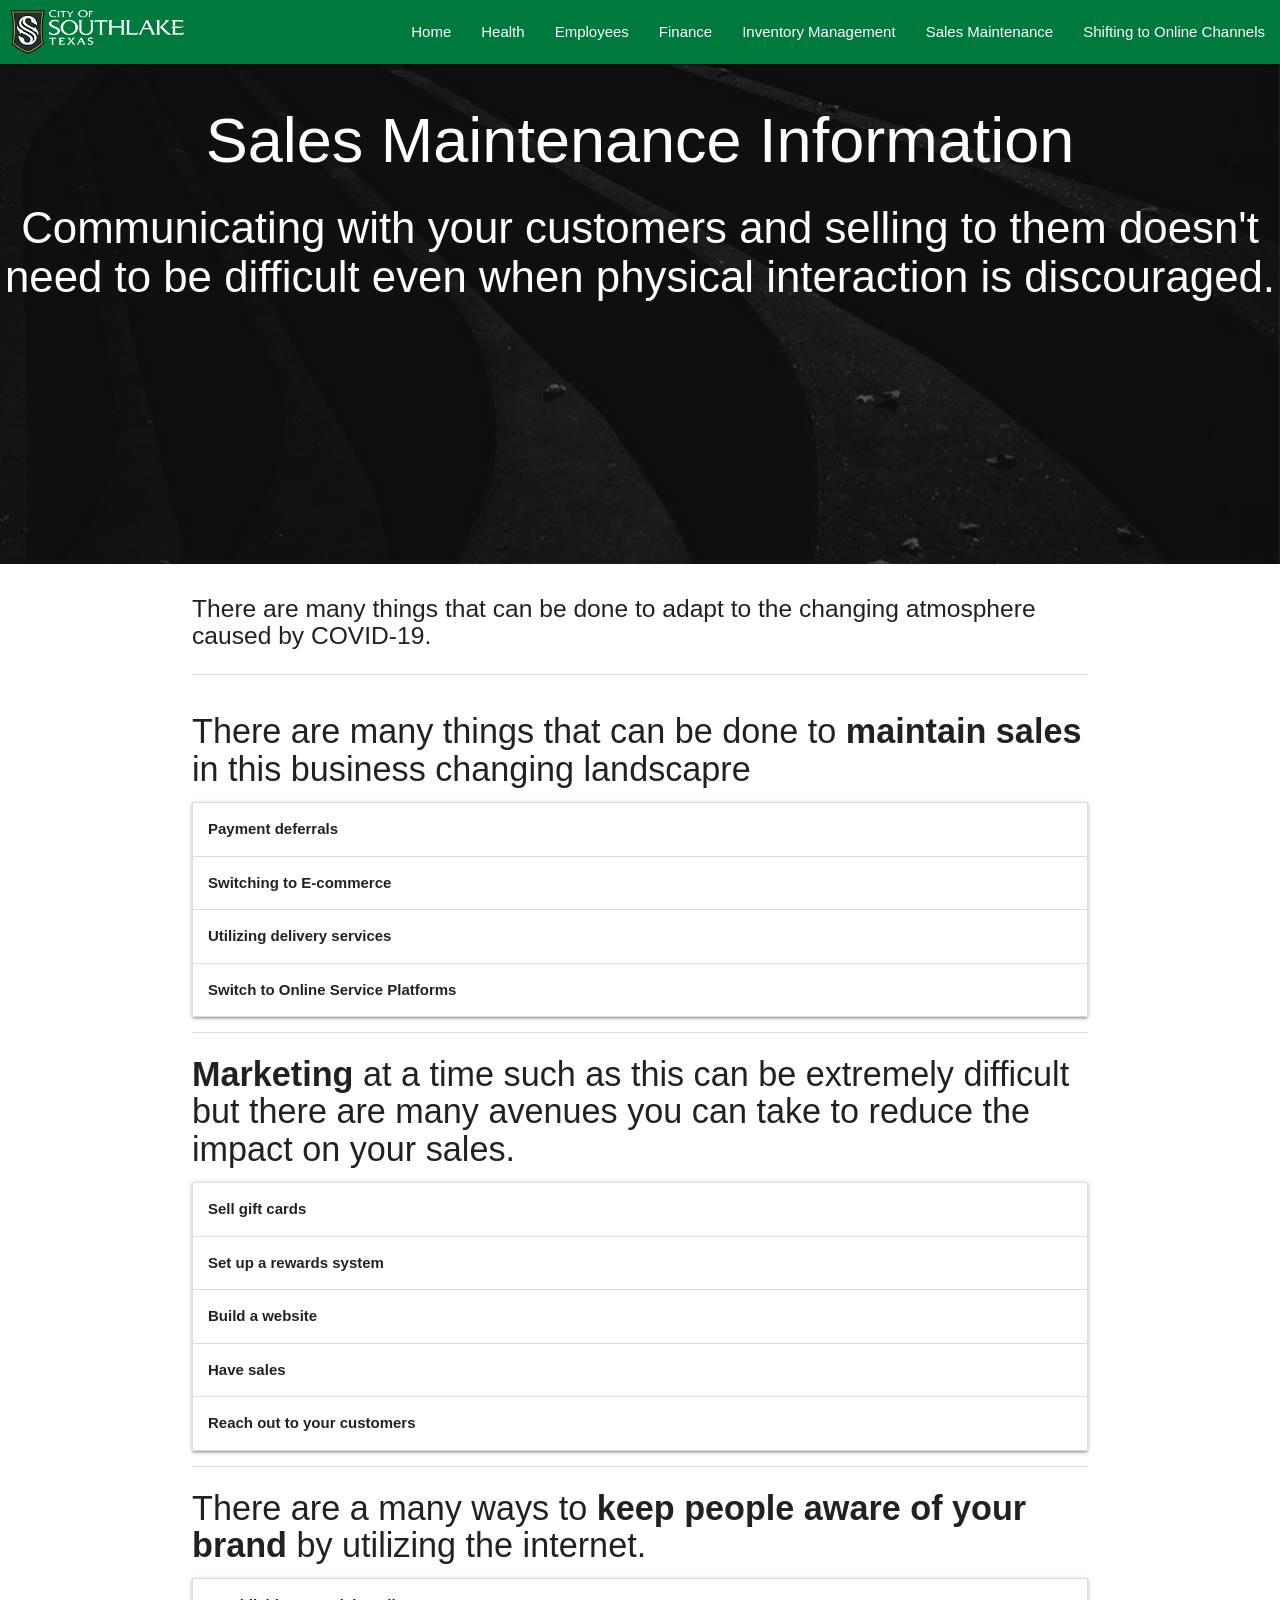
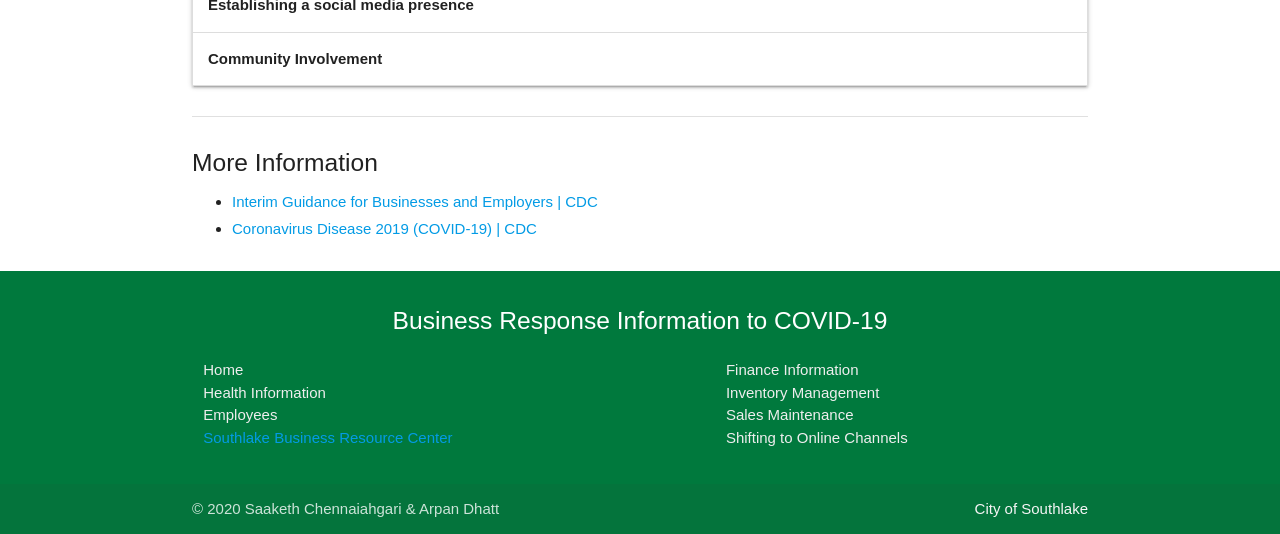
<file: sales-maintainance.html>
<html>

<head>
    <meta charset="utf-8">
    <meta http-equiv="x-ua-compatible" content="ie=edge">
    <title>COVID-19 Response</title>
    <meta name="description" content="">
    <meta name="viewport" content="width=device-width, initial-scale=1">

    <link rel="stylesheet" href="materialize-src/css/materialize.css">
    <link rel="stylesheet" href="custom.css">
    <link href="https://fonts.googleapis.com/icon?family=Material+Icons" rel="stylesheet">

</head>

<body>
    <div include-html="navigation.html?v=3"></div>

    <div class="parallax-container">
        <h1 class="white-text center">Sales Maintenance Information</h1>
        <h3 class="white-text center">Communicating with your customers and selling to them doesn't need to be difficult even when physical interaction is discouraged.</h3>
        <div class="parallax"><img style="filter: brightness(50%);" src="assets/sales-maintainance-page-parallax.jpeg">
        </div>
    </div>
    <div class="container">
        <div class="section white">
            <h5>There are many things that can be done to adapt to the changing atmosphere caused by COVID-19. 
            </h5>
        </div>
        <div class="divider"></div>
        <div class="section">
            <h4>There are many things that can be done to <b>maintain sales</b> in this business changing landscapre</h4>
            <ul class="collapsible">
                <li>
                    <div class="collapsible-header">Payment deferrals</div>
                    <div class="collapsible-body">
                        <p>Many individuals see themselves furloughed or with reduced hours for the foreseeable future, however, they still maintain their jobs and will continue to earn their normal wages once this crisis blows over. Thus, enabling them to simply defer payments has less risk and the benefit of maintaining sales in this economic downturn.</p>
                        <p>Payment deferals can look like allowing customers to pay in multiple installments, or allowing them to pay the full cost of a product in a few months once the pandemic had been dealt with.</p>
                    </div>
                </li>
                <li>
                    <div class="collapsible-header">Switching to E-commerce</div>
                    <div class="collapsible-body">
                        <p>Consumers have significantly changed the way in which they purchase goods due to the various travel restrictions and advisories in place. Many have switched to purchasing from e-commerce sites to continue the policy of social distancing. In order for your business to remain competitive and widen its range, it is imperative the internet is used for sales.
                        </p>
                        <p><b>See <a href="">here</a> for a guide on how to move your business online depending on your industry.
                        </b></p>
                        <p>In addition, this switch has two main benefits.</p>
                        <ul class="browser-default">
                            <li>
                                Firstly, it allows the staff of the business to remain productive in an environment in which they might not have other things to do.
                            </li>
                            <li>
                                Secondly, it has the added benefit of setting up a strong foundation for growth after COVID-19 passes. It has already emerged as a trend that individuals are shifting away from brick-and-mortar to e-commerce platforms, and crises in the past have shown that COVID-19 is only set to increase the consumers’ acceptance and use of online channels of business.
                            </li>
                        </ul>
                    </div>
                </li>
                <li>
                    <div class="collapsible-header">Utilizing delivery services </div>
                    <div class="collapsible-body">
                        <p>Restaurants specifically should look to delivery services such as Uber Eats, Grubhub, and DoorDash to maintain sales. These services have seen a 56% rise in use over the past two weeks - consumers still want to eat out, but cannot leave the house due to COVID-19. Offering food delivery solves this issue and also sets up your restaurant for future growth once this crisis ends.</p>
                        <p><b>See <a href="">here</a> for a guide on how to move your business online depending on your industry.</b></p>
                    </div>
                </li>
                <li>
                    <div class="collapsible-header">Switch to Online Service Platforms</div>
                    <div class="collapsible-body">
                        <p>Although not possible for all service sectors, it may be an option to send your service to the customer via the internet through platforms such as Google Hangouts, Microsoft teams, or gotomeeting, etc. Some of these platforms are currently offering free promotions specifically targeted at small businesses to ensure a smooth transition from traditional to remote working options. Although not a substitute for face-to-face interaction, it allows you to retain business and shows customers that you are working hard to persevere through the crisis.</p>
                        <p><b>See <a href="">here</a> for a guide on how to move your business online depending on your industry.</b></p>
                    </div>
                </li>
            </ul>

            <div class="divider"></div>

            <h4><b>Marketing</b> at a time such as this can be extremely difficult but there are many
                avenues you can take to reduce the impact on your sales.</h4>
            <ul class="collapsible">
                <li>
                    <div class="collapsible-header">Sell gift cards</div>
                    <div class="collapsible-body">
                        <p>Provide gift cards to ensure continued sales. Consider providing a discount for future
                            purchases made with gift cards to encourage continued purchases right now.
                        </p>
                        <p>
                            Gift cards have the added benefit of providing immediate cash flow to help fund any
                            impending obligations.
                        </p>
                    </div>
                </li>
                <li>
                    <div class="collapsible-header">Set up a rewards system</div>
                    <div class="collapsible-body">
                        <p>Setting up a reward system would encourage customers to continue shopping at your company,
                            establishing a loyal consumer base even after the end of COVID-19.</p>
                    </div>
                </li>
                <li>
                    <div class="collapsible-header">Build a website</div>
                    <div class="collapsible-body">
                        <p>
                            Increasing your online presence has been an important part of marketing for some time, but now it is more important than ever. Fewer people are shopping physically due to the pandemic and are instead resorting to online shopping. Building a website will give people a place to interact with your company during quarantine. 
                            <ul class="browser-default">
                                <li>Make sure not to focus only on design when creating a website. The reason why small business websites often do not create a return on investment is because they are often more focused on looks rather than sales principles.</li>
                                <li>Make it very, very easy to do one thing - schedule an appointment, buy a product, make a reservation, etc. Too many options or too much complexity can confuse customers.</li>
                                <li>Do not make a website “just so you can have one”. Make it work for you - otherwise, it is useless.</li>
                                <li>Some platforms that may be helpful in creating an effective website that fulfills your needs are <a href="https://wix.com">Wix</a>, <a href="https://squarespace.com">Squarespace</a>, and <a href="https://site123.com">Site123</a>.</li>
                            </ul>
                        </p>
                    </div>
                </li>
                <li>
                    <div class="collapsible-header">Have sales</div>
                    <div class="collapsible-body">
                        <p>
                            Sales and discounts are a proven manner in which you can encourage customers to purchase goods or services. Utilizing them now is as important as ever.
                            <ul class="browser-default">
                                <li>They allow customers to get acquainted with new online methods of doing business.</li>
                                <li>It also enables customers to see that your business is still functioning once they make a purchase and is there to help them, instilling confidence in the customer. This can be crucial for customer retention and future sales, both in this time of crisis and afterwards.</li>
                            </ul>
                        </p>
                    </div>
                </li>
                <li>
                    <div class="collapsible-header">Reach out to your customers</div>
                    <div class="collapsible-body">
                        <p>
                            Check email lists, mailing lists, and other sources of information about customers and send them marketing material to drive sales from sources that have proven to be open to your brand in the past.
                        </p>
                        <p>
                            Utilize social media to better target and advertise to your customers. Learn more about how to use social media here. This also has the added benefit of setting your business up for success in the future once this outbreak passes due to the changing demographics and consumers sentiments.
                        </p>
                    </div>
                </li>
            </ul>

            <div class="divider"></div>

            <h4>There are a many ways to <b>keep people aware of your brand</b> by utilizing the internet.</h4>
            <ul class="collapsible">
                <li>
                    <div class="collapsible-header">Establishing a social media presence</div>
                    <div class="collapsible-body">
                        <p>Other than creating email chains with customers that have already uploaded their emails into
                            a rewards program or made an account with the business, companies should also be creating
                            social media platforms, such as Instagram, to communicate certain health initiatives that
                            they are taking to better meet the needs of their customers. Actively communicating this
                            information is vital, as it makes consumers feel more comfortable purchasing goods or
                            relying on the services provided by the business as they would know that measures are being
                            taken to keep products and workers healthy and safe.</p>
                        <p>In addition to including updates about new health initiatives taking place, a social media
                            platform would also be a good place for businesses to promote new products or services.</p>
                    </div>
                </li>
                <li>
                    <div class="collapsible-header">Community Involvement</div>
                    <div class="collapsible-body">
                        <p>Expressing involvement within the community shows that the business is not only making
                            reforms within their own walls, but in other areas as well. Staying involved in the
                            community can take numerous forms, including but not limited to:
                            <ul class="browser-default">
                                <li>Actively taking part in donations to a non-profits or NGOs: Businesses could also
                                    donate a certain percentage of the proceeds they earn in a designated time frame to
                                    a local homeless shelter. This is similar to when local clubs seek funding, aka
                                    gaining a portion of a business’s profits made in an allotted time frame.
                                </li>
                                <li>If your business is in the food service industry, you could participate in or
                                    sponsor a food drive along with other local businesses. </li>
                            </ul>
                        </p>
                        <p>These actions could be shared on the social media platform discussed above, and would create
                            a collective and communal sense of trust towards the business. Consumers are more willing to
                            buy from businesses they believe care about the well-being of their customers and community,
                            particularly during times of crisis.
                        </p>
                    </div>
                </li>
            </ul>
        </div>
        <div class="divider"></div>
        <div class="section">
            <h5>More Information</h5>
            <p>
                <ul class="browser-default">
                    <li><a href="https://www.cdc.gov/coronavirus/2019-ncov/community/guidance-business-response.html?CDC_AA_refVal=https%3A%2F%2Fwww.cdc.gov%2Fcoronavirus%2F2019-ncov%2Fspecific-groups%2Fguidance-business-response.html">Interim Guidance for Businesses and Employers | CDC</a></li>
                    <li><a href="https://www.cdc.gov/coronavirus/2019-nCoV/index.html">Coronavirus Disease 2019 (COVID-19) | CDC</a></li>
                </ul>
            </p>
        </div>

    </div>
    <div include-html="footer.html?v=1"></div>

    <script src="materialize-src/js/bin/materialize.min.js"></script>
    <script src="include-html.js"></script>
    <script>
        M.AutoInit()
    </script>
</body>

</html>
</file>
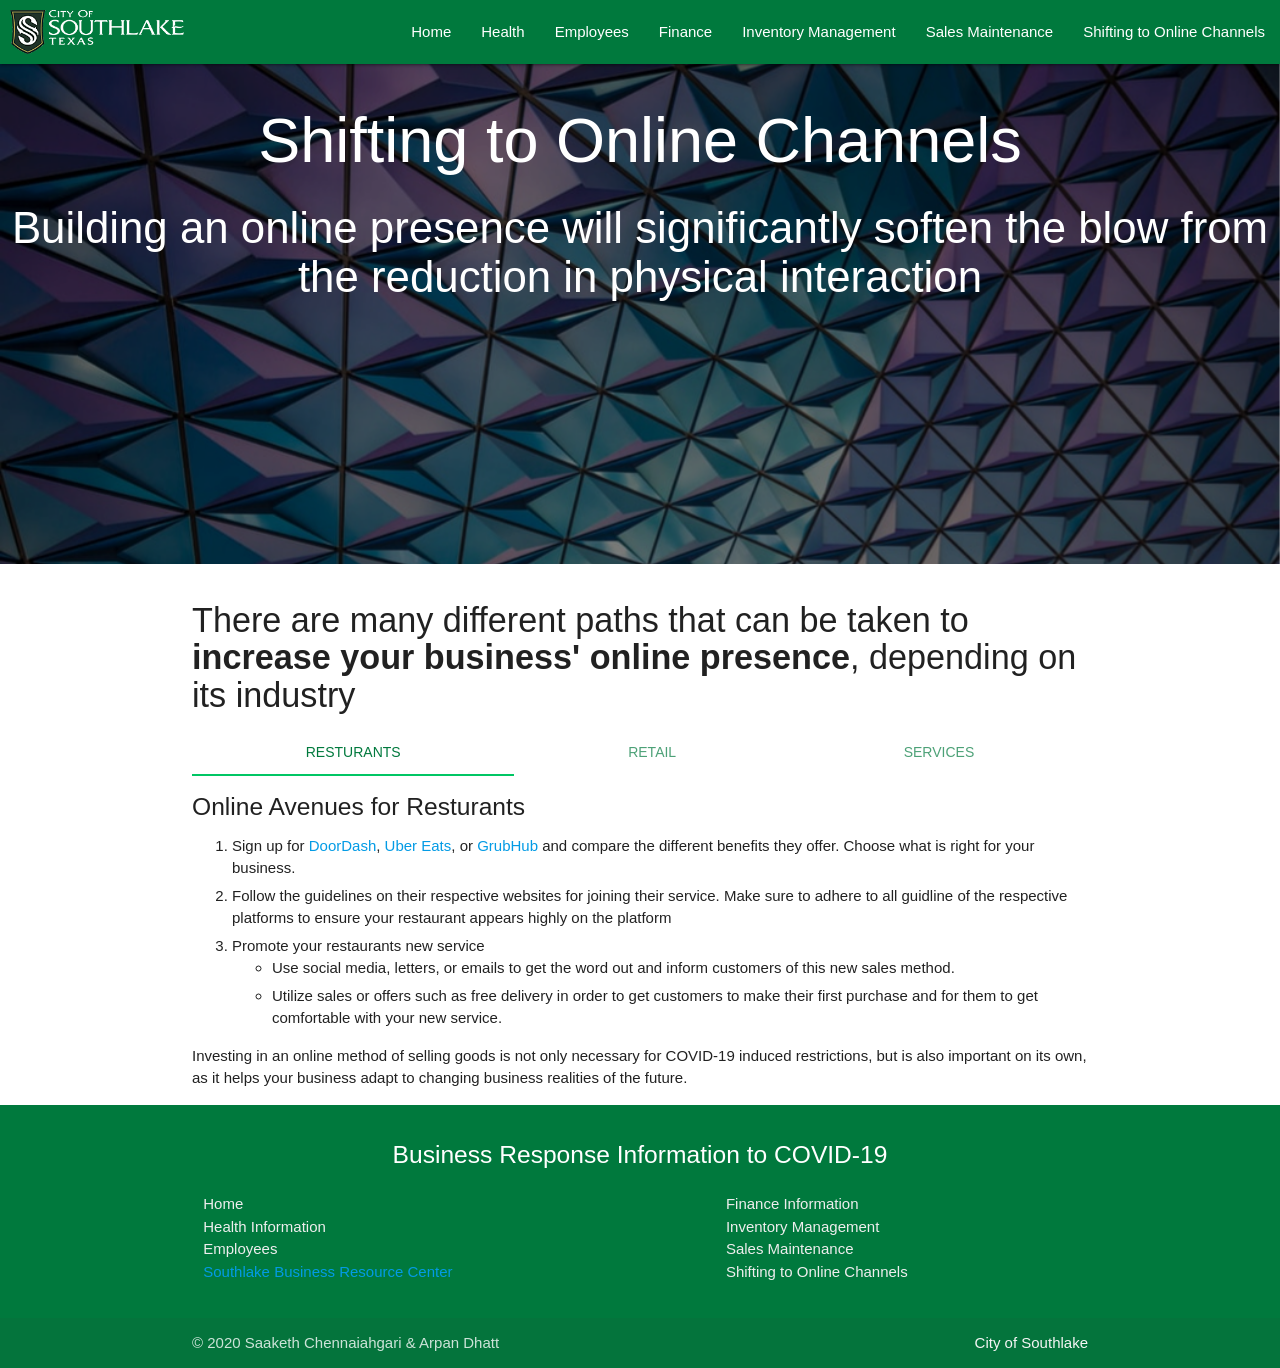
<file: shifting-online.html>
<html>

<head>
    <meta charset="utf-8">
    <meta http-equiv="x-ua-compatible" content="ie=edge">
    <title>COVID-19 Response</title>
    <meta name="description" content="">
    <meta name="viewport" content="width=device-width, initial-scale=1">

    <link rel="stylesheet" href="materialize-src/css/materialize.css">
    <link rel="stylesheet" href="custom.css">
    <link href="https://fonts.googleapis.com/icon?family=Material+Icons" rel="stylesheet">

</head>

<body onload="init_swipeable()">
    <div include-html="navigation.html?v=3"></div>
    <div class="parallax-container">
        <h1 class="white-text center">Shifting to Online Channels</h1>
        <h3 class="white-text center">Building an online presence will significantly soften the blow from the reduction
            in physical interaction</h3>
        <div class="parallax"><img style="filter: brightness(50%);" src="assets/marketing-page-parallax.jpeg">
        </div>
    </div>
    <div class="container">
        <div class="section">
            <h4>There are many different paths that can be taken to <b>increase your business' online presence</b>,
                depending on its industry</h4>
            <ul id="swipeable-industry-tabs" class="tabs tabs-fixed-width">
                <li class="tab col s4"><a class="active" href="#resturants">RESTURANTS</a></li>
                <li class="tab col s4"><a href="#retail">RETAIL</a></li>
                <li class="tab col s4"><a href="#services">SERVICES</a></li>
            </ul>
            <div id="resturants" class="col s12">
                <h5>Online Avenues for Resturants</h5>
                <p>
                    <ol class="browser-default">
                        <li>Sign up for <a href="https://doordash.com">DoorDash</a>, <a href="https://ubereats.com">Uber
                                Eats</a>, or <a href="grubhub.com">GrubHub</a> and compare the different benefits they
                            offer. Choose what is right for your business.</li>
                        <li>Follow the guidelines on their respective websites for joining their service. Make sure to adhere to all guidline of the respective platforms to ensure your restaurant appears highly on the platform</li>
                        <li>Promote your restaurants new service
                            <ul class="browser-default">
                                <li>Use social media, letters, or emails to get the word out and inform customers of this new sales method.</li>
                                <li>Utilize sales or offers such as free delivery in order to get customers to make their first purchase and for them to get comfortable with your new service.</li>
                            </ul>
                        </li>
                    </ol>
                </p>
                Investing in an online method of selling goods is not only necessary for COVID-19 induced restrictions, but is also important on its own, as it helps your business adapt to changing business realities of the future.
            </div>
            <div id="retail" class="col s12">
                <h5>Online Avenues for Retail Businesses</h5>
                <p>Investing in an online method of selling goods is not only necessary for COVID-19 induced restrictions, but is also important on its own, as it helps your business adapt to changing business realities of the future.</p>
                <p>
                    <ol class="browser-default">
                        <li>Set up an e-commerce presence. This can happen in two ways.
                            E-commerce will help bypass the seller and allow you to keep a higher portion of
                            the profits for your business.
                            <ul class="browser-default">
                                <li>Utilize online resources such <a href="wordpress.com">WordPress</a>, <a
                                        href="shopify.com">Shopify</a>, <a href="godaddy.com">GoDaddy</a>, or many
                                    others to create your own e-commerce store.
                                </li>
                                <li>Hire a professional agency to design your website for you</li>
                            </ul>
                            Both are good choices; a decision should be made based off of the position of your company.
                        </li>
                        <li>Ensure a delivery mechanism is set up:
                            <ul class="browser-default">
                                <li>This can include getting boxes, packaging tape, etc., and training staff in
                                    packaging and sending out orders.
                                </li>
                                <li>This also includes finding a provider such as <a href="ups.com">UPS</a> or <a
                                        href="fedex.com">Fedex</a> to do your business deliveries, as well as
                                    integrating their system with your business.
                                </li>
                            </ul>
                        </li>
                        <li>Ensure that your website is optimized for search engines. By doing this, it is more likely a
                            potential customer will choose your website over another. There are many services online
                            that can help with this:
                            <ul class="browser-default">
                                <li><a href="https://moz.com/learn/seo/what-is-seo">What is SEO?</a></li>
                                <li><a href="https://moz.com/beginners-guide-to-seo">Moz</a></li>
                                <li><a href="https://searchengineland.com/guide/what-is-seo">Search Engine Land</a></li>
                            </ul>
                        </li>
                        <li>Promote your business's e-commerce store.
                            <ul class="browser-default">
                                <li>Use social media, letters, or emails to get the word out and inform customers of this new sales method.</li>
                                <li>Utilize sales or offers such as free delivery in order to get customers to make their first purchase and for them to get comfortable with your new service.</li>
                            </ul>
                        </li>
                    </ol>
                </p>
            </div>
            <div id="services" class="col s12">
                <h5>Online Avenues for Services</h5>
                <p>Not all services are able to be conducted online. However, those that are should take advantage of
                    e-commerce. Businesses encompass a whole host of industries that do not require physical interaction
                    with customers. Lawyers, real estate agents, and tutors can all utilize online platforms to interact
                    with customers and manage workflow from home.
                    <ul class="browser-default">
                        <li><a href="https://skype.com">Skype</a></li>
                        <li><a href="https://zoom.us">Zoom</a></li>
                        <li><a href="https://gsuite.google.com/products/meet/">Google Hangouts</a></li>
                    </ul>
                    Investing in an online method of selling goods is not only necessary for COVID-19 induced
                    restrictions, but is also important on its own, as it helps your business adapt to changing business
                    realities of the future.
                </p>
            </div>
        </div>

    </div>
    <div include-html="footer.html?v=1"></div>
    <script src="materialize-src/js/bin/materialize.min.js"></script>
    <script src="include-html.js"></script>
    <script>
        M.AutoInit()
        function init_swipeable() {
            console.log("initiated");
        }
    </script>
</body>

</html>
</file>
<file: custom.css>
.parallax img { width: 100%; }
.parallax-container { width: 100%;}

.browser-default li {
    margin-bottom: 5px;
}

.collapsible-header {
    font-weight: bold;
}

.logo {
    height: 44px;
}
</file>
